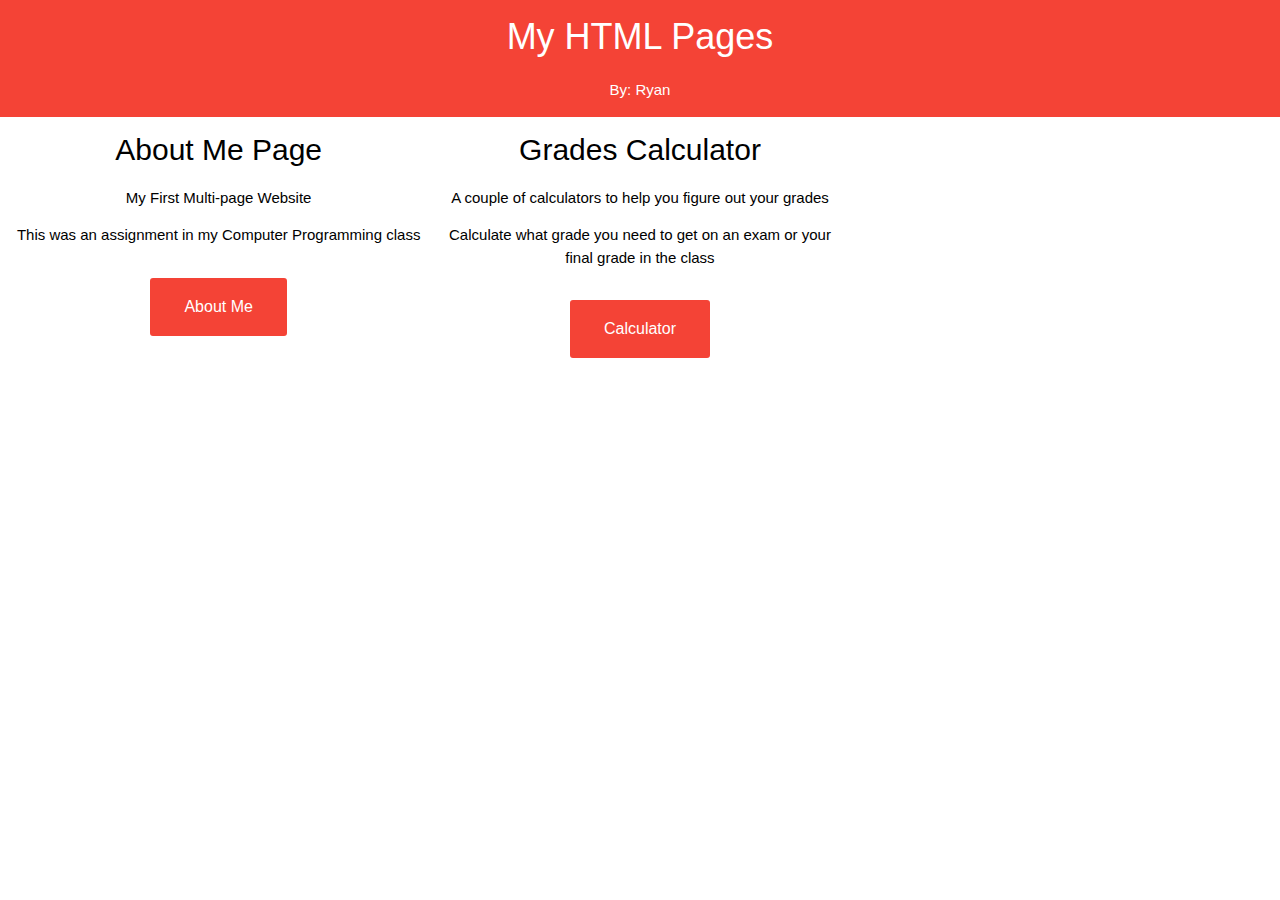
<file: index.html>
<html>
  <head>
  <meta name="viewport" content="width=device-width, initial-scale=1.0">
    <title>Main Menu</title><link rel="shortcut icon" href="Kidaubis-Design-Cool-Heroes-Ironman.ico" />
	<link rel="stylesheet" href="index css.css">
  </head>
  <body>
	<div class="w3-container w3-red">
	<center><h1>My HTML Pages</h1>
	<p class="w3-hover-text-red , hoveroutline">By: Ryan</p></center>
	</div>
	<center>
	<div class="w3-row-padding">
		<div class="w3-third">
			<h2>About Me Page</h2>
			<p>My First Multi-page Website</p>
			<p>This was an assignment in my Computer Programming class</p>
			<form>
			<button type="button" class="btn border3 border333" onclick="window.location.href='website pg1.html'">About Me</button>
			</form>
		</div>
		<div class="w3-third">
			<h2>Grades Calculator</h2>
			<p>A couple of calculators to help you figure out your grades</p>
			<p>Calculate what grade you need to get on an exam or your final grade in the class
			</p>
			<form>
			<button type="button" class="btn border3 border333" onclick="window.location.href='calculator.html'">Calculator</button>
			</form>
		</div>
		<div class="w3-third">
			<h2></h2>
			<p></p>
			<p>
			</p>
		</div>
		<div class="w3-third">
			<h2></h2>
			<p></p>
			<p>
			</p>
		</div>
		
		</div>
	</center>
  </body>
</html>
</file>
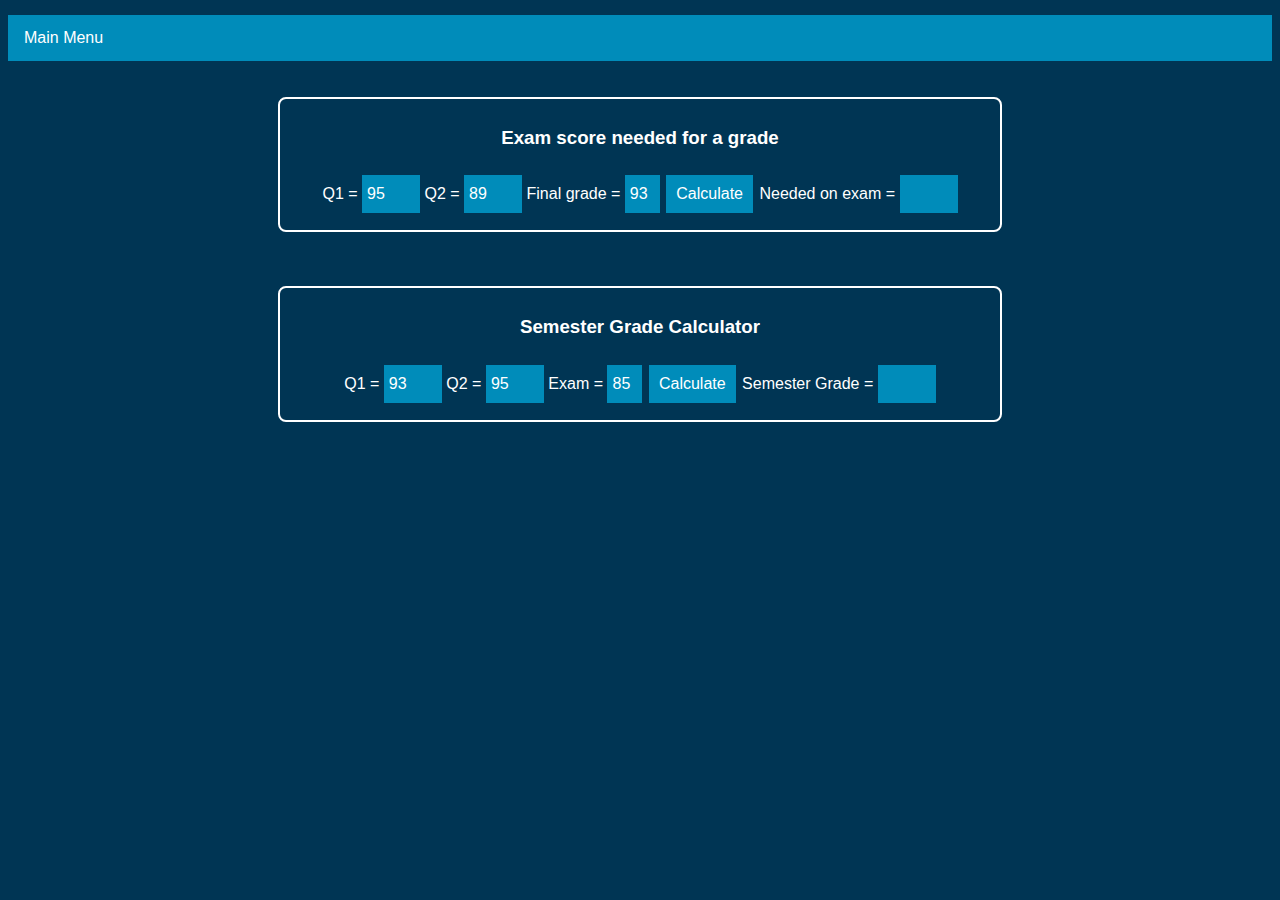
<file: calculator.html>
<html>
  <head>
        <title>Calculator</title>
		<style>
			#ul {
				list-style-type: none;
				margin: 0;
				padding: 0;
				overflow: hidden;
				background-color: #008CBA;
			}

			#li {
				float: left;
			}

			#lia {
				display: block;
				color: white;
				text-align: center;
				padding: 14px 16px;
				text-decoration: none;
			}

			#li a:hover:not(.active) {
				background-color: #276D89;
			}
			.bor {
				border: 2px solid white;
				border-radius: 8px;
				padding: 9px 10px;
				width: 100%;
				margin: auto;
				max-width: 700px;
			}
			.white{
				color:white; 
			}
			.s {
			font-family: Verdana, Helvetica, sans-serif;
			}
			.space{
				white-space: nowrap;
			}
			.marginTop{
				margin-top: 15px;
			}
			.button {
				background-color: #008CBA; /* Green */
				border: none;
				color: white;
				padding: 10px 10px;
				text-align: center;
				text-decoration: none;
				display: border-box;
				font-size: 16px;
				margin: 4px 2px;
				cursor: pointer;
				}
			.button4 {background-color: #008CBA;}
			input[type=text] {
				width: 58px;
				padding: 10px 5px;
				margin: 8px 0;
				box-sizing: border-box;
				border: none;
				background-color: #008CBA;
				color: white;
				font-size: 16px;
			}
		</style>
        <script>
			function addNumbers(){
				var val1 = parseInt(document.getElementById("value1").value);
				var val2 = parseInt(document.getElementById("value2").value);
				var val3 = parseInt(document.getElementById("value3").value);
				var ansD = document.getElementById("answer");
				ansD.value = Math.round(((val3 - ((val1*.5)+(val2*.5))*(1-.2))/.2))+"%";
			 
			}
			
			function semesterGrade(){
				var val1 = parseInt(document.getElementById("value01").value);
				var val2 = parseInt(document.getElementById("value02").value);
				var val3 = parseInt(document.getElementById("value03").value);
				var ansD = document.getElementById("answer0");
				ansD.value = (val1*.4)+(val2*.4)+(val3*.2)+"%";
			 //Grade = Exam Worth × Exam Score + (100% − Exam Worth) × Current Grade
			}
        </script>
	<ul id="ul">
		<li id="li"><a id="lia" href="index.html">Main Menu</a></li>
	</ul>
  </head>
  <body class="s white marginTop" style="background-color:#003554;">
	<center>
	<br />
	<br />
		<div class="bor">
		<h3>Exam score needed for a grade</h3>
        <span class="space">Q1 = <input type="text" id="value1" name="value1" value="95" /></span>
        <span class="space">Q2 = <input type="text" id="value2" name="value2" value="89" /></span>
        <span class="space">Final grade = <input type="text" id="value3" name="value3" value="93" 
			style="width:35px"/></span>
        <input class="button button4" type="button" name="Sumbit" value="Calculate" 
			onclick="javascript:addNumbers()"/>
       <span class="space"> Needed on exam = <input type="text" id="answer" name="answer" value="" /></span>
		</div>
		<br />
		<br />
		<br />
		<div class="bor">
		<h3>Semester Grade Calculator</h3>
		<span class="space">Q1 = <input type="text" id="value01" name="value01" value="93" /></span>
        <span class="space">Q2 = <input type="text" id="value02" name="value02" value="95" /></span>
		<span class="space">Exam = <input type="text" id="value03" name="value03" value="85" 
			style="width:35px"/></span>
		<input class="button button4"type="button" name="Sumbit" value="Calculate" 
			onclick="javascript:semesterGrade()"/>
		<span class="space">Semester Grade = <input type="text" id="answer0" name="answer" value=""/></span>
		</div>
	</center>
  </body>
</html>
</file>
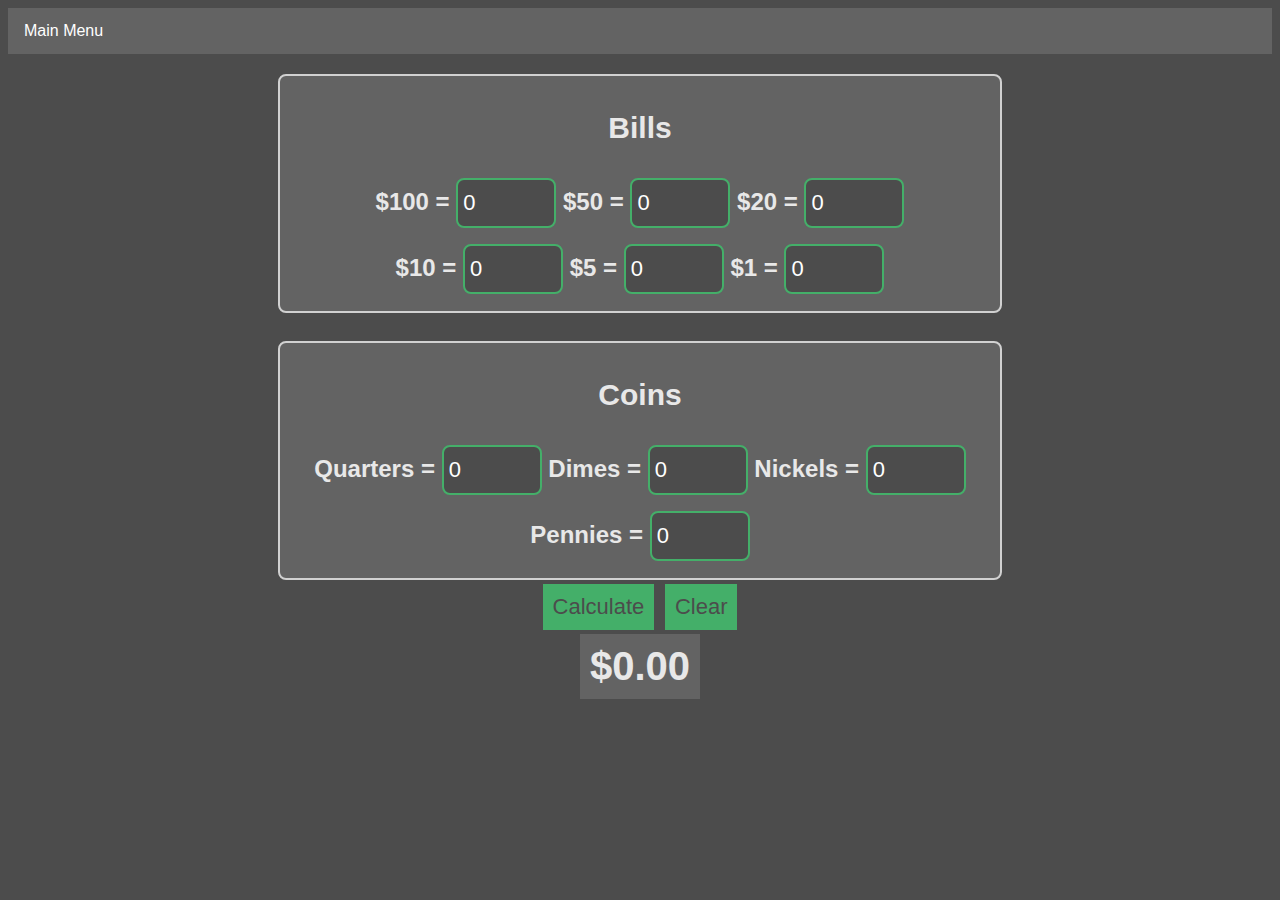
<file: countMoney.html>
<html>
	<head>
		<title>Counting Money</title>
		<link rel="stylesheet" href="moneycss.css">
		<ul id="ul">
			<li id="li"><a id="lia" href="index.html">Main Menu</a></li>
		</ul>
	</head>
	<body>
	<center><h2>
		<span class="space"></span><div class="bor">
		<h1>Bills</h1>
		$100 = <input type="number" name="100" id="100" min="0" value="0">
		</span>
		<span class="space">
		$50 = <input type="number" name="50" id="50" min="0" value="0">
		</span>
		<span class="space">
		$20 = <input type="number" name="20" id="20" min="0" value="0">
		</span>
		<span class="space">
		$10 = <input type="number" name="10" id="10" min="0" value="0">
		</span>
		<span class="space">
		$5 = <input type="number" name="5" id="5" min="0" value="0">
		</span>
		<span class="space">
		$1 = <input type="number" name="1" id="1" min="0" value="0">
		</span></div>
		<br />
		<div class="bor">
		<h1>Coins</h1>
		<span class="space">
		Quarters = <input type="number" name="Quarters" id="Quarters" min="0" value="0">
		</span>
		<span class="space">
		Dimes = <input type="number" name="Dimes" id="Dimes" min="0" value="0">
		</span>
		<span class="space">
		Nickels = <input type="number" name="Nickels" id="Nickels" min="0" value="0">
		</span>
		<span class="space">
		Pennies = <input type="number" name="Pennies" id="Pennies" min="0" value="0">
		</span></div>
		<input class="button button4" type="button" name="Sumbit" value="Calculate" 
			onclick="javascript:countMoney()"/>
		<input class="button button4" type="button" name="Refresh" value="Clear" 
			onclick="javascript:refresh()"/>
		<br />
		<p class="ans" id="line">$0.00</p>
	</h2></center>
		<script src="javascript script.js">
		</script>
		
	</body>
</html>
</file>
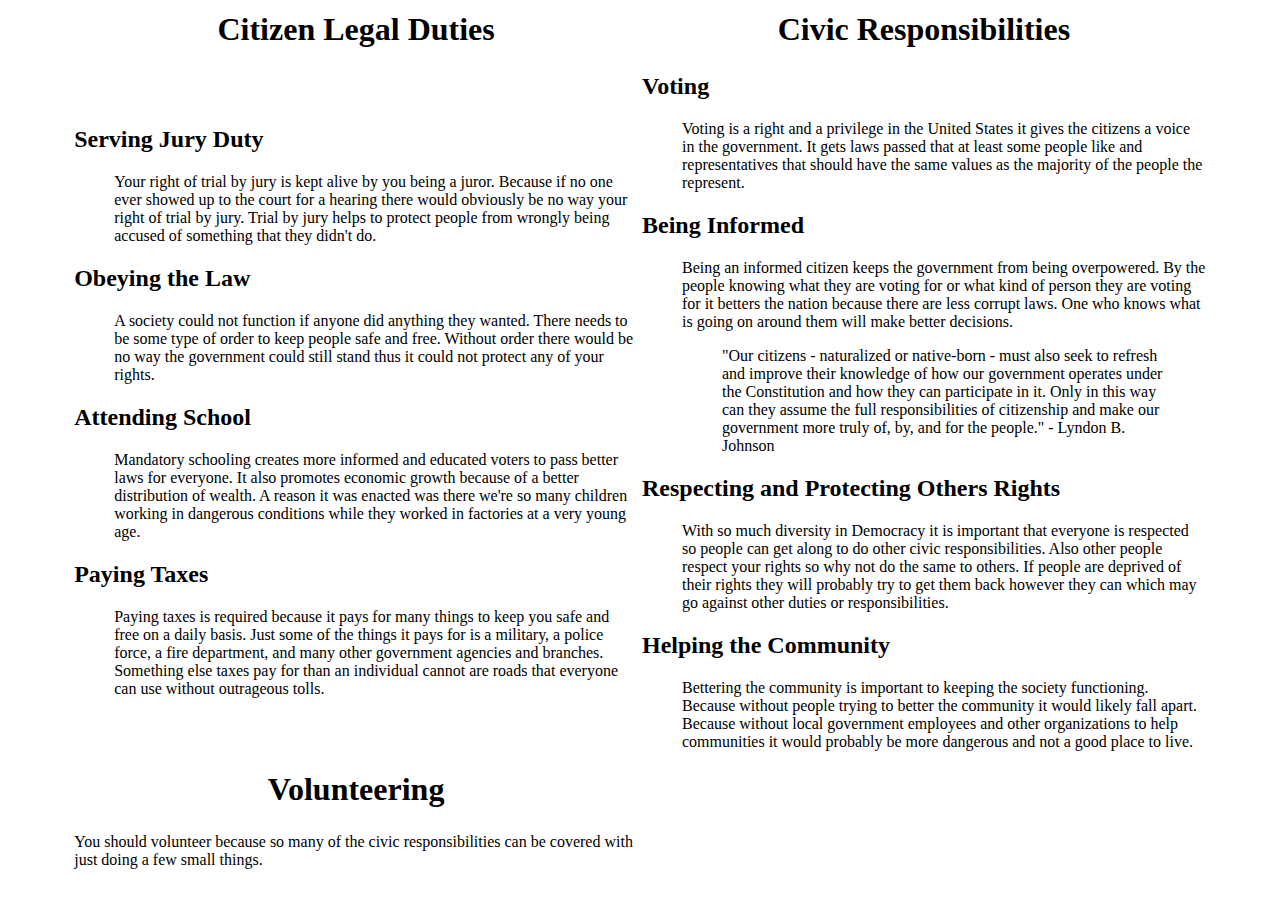
<file: government project Ryan.html>
<html>
	<head>
		<title>Government Brochure</title>
		<style>
			
		</style>
	</head>
	<body><center>
		<table style="width:90%">
		<tr>
			<th><h1>Citizen Legal Duties</h1></th>
			<th><h1>Civic Responsibilities</h1></th> 
		</tr>
		<tr>
			<td style="width: 45%">
			<dl>
				<dt><h2>Serving Jury Duty</h2></dt>
					<dd>
						Your right of trial by jury is kept alive 
						by you being a juror. Because if no one ever 
						showed up to the court for a hearing there 
						would obviously be no way your right of trial 
						by jury. Trial by jury helps to protect people from wrongly 
						being accused of something that they didn't do.
					</dd>
				<dt><h2>Obeying the Law</h2></dt>
					<dd>
						A society could not function if anyone did 
						anything they wanted. There needs to be some 
						type of order to keep people safe and free. 
						Without order there would be no way the government 
						could still stand thus it could not protect any of your rights.
					</dd>
				<dt><h2>Attending School</h2></dt>
					<dd>
						Mandatory schooling creates more informed 
						and educated voters to pass better laws for everyone. 
						It also promotes economic growth because of a better 
						distribution of wealth. A reason it was enacted was there 
						we're so many children working in dangerous conditions while 
						they worked in factories at a very young age.
					</dd>
				<dt><h2>Paying Taxes</h2></dt>
					<dd>
						Paying taxes is required because it pays for many things to keep 
						you safe and free on a daily basis. Just some of the things it pays for is 
						a military, a police force, a fire department, and many other government 
						agencies and branches. Something else taxes pay for than an individual cannot 
						are roads that everyone can use without outrageous tolls.
					</dd>
			</dl>
			</td>
			<td style="width: 45%">
				<dl>
					<dt><h2>Voting</h2></dt>
						<dd>
							Voting is a right and a privilege in the United States 
							it gives the citizens a voice in the government. It gets 
							laws passed that at least some people like and representatives 
							that should have the same values as the majority of the 
							people the represent.
						</dd>
					<dt><h2>Being Informed</h2></dt>
						<dd>
							Being an informed citizen keeps the government from 
							being overpowered. By the people knowing what they are 
							voting for or what kind of person they are voting for 
							it betters the nation because there are less corrupt laws. 
							One who knows what is going on around them will make better decisions. 
							<blockquote>"Our citizens - naturalized or native-born - must also seek 
							to refresh and improve their knowledge of how our government operates 
							under the Constitution and how they can participate in it. Only in this 
							way can they assume the full responsibilities of citizenship and make 
							our government more truly of, by, and for the people."     - Lyndon B. 
							Johnson</blockquote>
							
						</dd>
					<dt><h2>Respecting and Protecting Others Rights</h2></dt>
						<dd>
							With so much diversity in Democracy it is important that everyone
							is respected so people can get along to do other 
							civic responsibilities. Also other people respect your rights so 
							why not do the same to others. If people are deprived of their rights 
							they will probably try to get them back however they can 
							which may go against other duties or responsibilities.
						</dd>
					<dt><h2>Helping the Community</h2></dt>
						<dd>
							Bettering the community is important to keeping the 
							society functioning. Because without people trying to 
							better the community it would likely fall apart. Because 
							without local government employees and other organizations 
							to help communities it would probably be more dangerous 
							and not a good place to live.
						</dd>
				</dl>
			</td>
		</tr>
		<tr>
			<th><h1>Volunteering</h1></th>
		</tr>
		<tr>
			<td>
				You should volunteer because so many of the civic responsibilities can 
				be covered with just doing a few small things.
			</td>
		</tr>
		</table>
	</center></body>
</html>
</file>
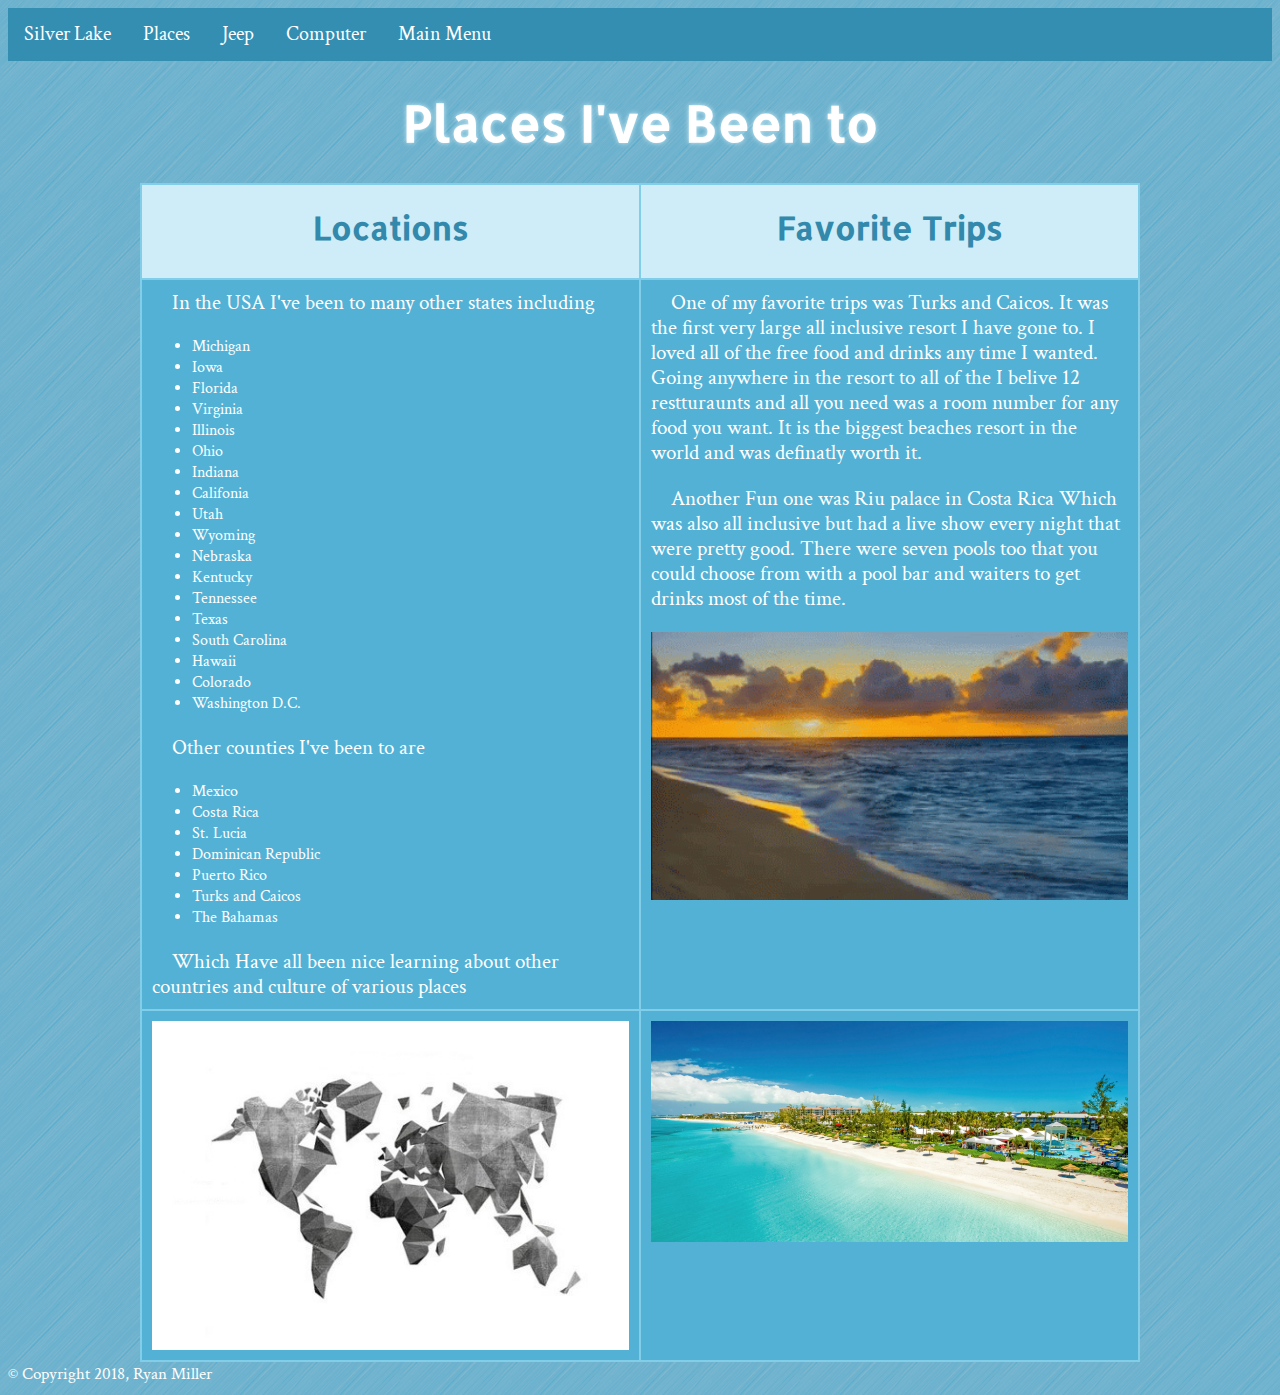
<file: Website pg2.html>
<html>
  <head>
    <title>About Me</title><link rel="shortcut icon" href="Kidaubis-Design-Cool-Heroes-Ironman.ico" />
	<style>
	</style>
	<link rel="stylesheet" href="webstyle.css">
	<link href="https://fonts.googleapis.com/css?family=Allerta" rel="stylesheet">
	<link href="https://fonts.googleapis.com/css?family=Crimson+Text" rel="stylesheet">
  </head>
  <body>
		<ul id="ul">
			<li id="li"><a id="lia" href="website pg1.html">Silver Lake</a></li>
			<li id="li"><a id="lia" href="website pg2.html">Places</a></li>
			<li id="li"><a id="lia" href="website pg3.html">Jeep</a></li>
			<li id="li"><a id="lia" href="website pg4.html">Computer</a></li>
			<li id="li"><a id="lia" href="index.html">Main Menu</a></li>
		</ul>
		<table style="margin: 0 auto; width:1000px">
		<col width="500">
		<col width="500">
		<caption><h1>Places I've Been to</h1></caption>
		<tr>
			<th><h2 class="thead">Locations</h2></th>
			<th><h2 class="thead">Favorite Trips</h2></th> 
		</tr>
		<tr>
			<td><p>In the USA I've been to many other states including</p>
			<ul>
				<li>Michigan</li>
				<li>Iowa</li>
				<li>Florida</li>
				<li>Virginia</li>
				<li>Illinois</li>
				<li>Ohio</li>
				<li>Indiana</li>
				<li>Califonia</li>
				<li>Utah</li>
				<li>Wyoming</li>
				<li>Nebraska</li>
				<li>Kentucky</li>
				<li>Tennessee</li>
				<li>Texas</li>
				<li>South Carolina</li>
				<li>Hawaii</li>
				<li>Colorado</li>
				<li>Washington D.C.</li>
			</ul>
			<p>Other counties I've been to are </p>
			<ul>
				<li>Mexico</li>
				<li>Costa Rica</li>
				<li>St. Lucia</li>
				<li>Dominican Republic</li>
				<li>Puerto Rico</li>
				<li>Turks and Caicos</li>
				<li>The Bahamas</li>
			</ul>
            <p>Which Have all been nice learning about other countries and culture of various places</p></td>
			<td><p>One of my favorite trips was Turks and Caicos. It was the first very large all inclusive resort I have gone to. I loved all of the 
			free food and drinks any time I wanted. Going anywhere in the resort to all of the I belive 12 restturaunts and all you need was a room number
			for any food you want. It is the biggest beaches resort in the world and was definatly worth it.</p> <p>Another Fun one was Riu palace in Costa Rica Which was also all inclusive but had a live show every night that were pretty good. There
			were seven pools too that you could choose from with a pool bar and waiters to get drinks most of the time.</p>
			<img src="wave.gif" alt="Waves" width=100%></td>
		</tr>
		<tr>
			<td><img src="poly-map.jpg" alt="World Map" width=100%></td>
			<td><img src="turks beaches.jpg" alt="World Map" width=100%></td>
		</tr>
		</table>
  </body>
  <footer>
 <small>&copy; Copyright 2018, Ryan Miller</small>
</footer>
</html>
</file>
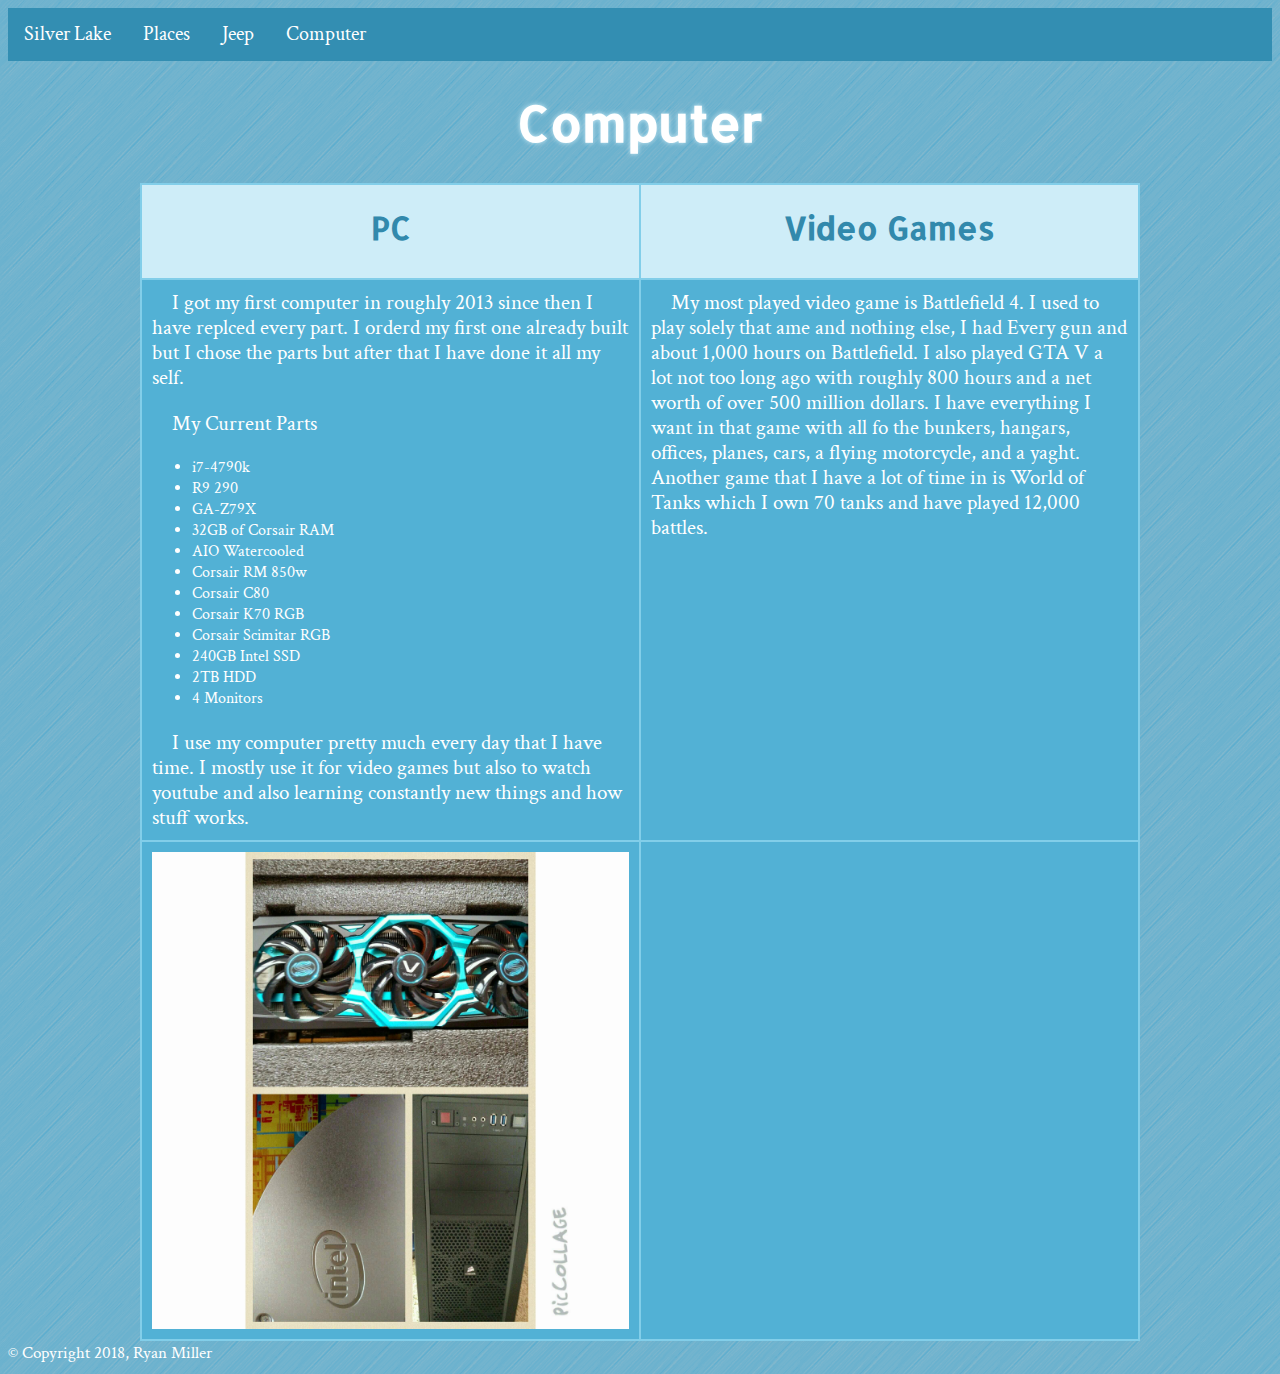
<file: Website pg4.html>
<html>
  <head>
    <title>About Me</title><link rel="shortcut icon" href="Kidaubis-Design-Cool-Heroes-Ironman.ico" />
  <style>
	</style>
	<link rel="stylesheet" href="webstyle.css">
	<link href="https://fonts.googleapis.com/css?family=Allerta" rel="stylesheet">
	<link href="https://fonts.googleapis.com/css?family=Crimson+Text" rel="stylesheet">
  </head>
  <body>
		<ul id="ul">
			<li id="li"><a id="lia" href="website pg1.html">Silver Lake</a></li>
			<li id="li"><a id="lia" href="website pg2.html">Places</a></li>
			<li id="li"><a id="lia" href="website pg3.html">Jeep</a></li>
			<li id="li"><a id="lia" href="website pg4.html">Computer</a></li>
		</ul>
		<table style="margin: 0 auto; width:1000px">
		<col width="500">
		<col width="500">
		<caption><h1>Computer</h1></caption>
		<tr>
			<th><h2 class="thead">PC</h2></th>
			<th><h2 class="thead">Video Games</h2></th> 
		</tr>
		<tr>
			<td><p>I got my first computer in roughly 2013 since then I have replced every part. I orderd my first one already built but I chose the parts
			but after that I have done it all my self.</p><p>My Current Parts</p>
			<ul>
				<li>i7-4790k</li>
				<li>R9 290</li>
				<li>GA-Z79X</li>
				<li>32GB of Corsair RAM</li>
				<li>AIO Watercooled</li>
				<li>Corsair RM 850w</li>
				<li>Corsair C80</li>
				<li>Corsair K70 RGB</li>
				<li>Corsair Scimitar RGB</li>
				<li>240GB Intel SSD</li>
				<li>2TB HDD</li>
				<li>4 Monitors</li>
			</ul><p>I use my computer pretty much every day that I have time. I mostly use it for video games but also to watch youtube 
			 and also learning constantly new things and how stuff works.</p></td>
			<td><p>My most played video game is Battlefield 4. I used to play solely that ame and nothing else, I had Every gun and about 1,000 hours on Battlefield.
			I also played GTA V a lot not too long ago with roughly 800 hours and a net worth of over 500 million dollars. I have everything I want in that game
			with all fo the bunkers, hangars, offices, planes, cars, a flying motorcycle, and a yaght. Another game that I have a lot of time in is World of Tanks
			which I own 70 tanks and have played 12,000 battles.</p></td>
		</tr>
		<tr>
			<td><img src="pcparts.jpg" alt="Pc Parts" width=100%></td>
			<td></td>
		</tr>
		</table>
  </body>
  <footer>
 <small>&copy; Copyright 2018, Ryan Miller</small>
</footer>
</html>
</file>
<file: moneycss.css>
body {
  background: #4C4C4C;
  font-family: 'Open Sans', sans-serif;
  font-size: 16px;
  line-heught: 24px;
  
  color: #E8E8E8;
}

h1 {
  font-size: 30px;
  line-height: 45px;
}
.space{
	white-space: nowrap;
}
.ans{
	text-align: center;
	display: table;
	margin: 0px auto 0px auto;
	background-color: #636363;
	font-size:40px;
	padding:10px;
}
input[type=number] {
	width: 100px;
	padding: 10px 5px;
	margin: 8px 0;
	box-sizing: border-box;
	border: none;
	background-color: #4C4C4C;
	color: white;
	font-size: 22px;
	border-radius: 8px;
	border: 2px solid #44AF69;
}
#ul {
	list-style-type: none;
	margin: 0;
	padding: 0;
	overflow: hidden;
	background-color: #636363;
}

#li {
	float: left;
}

#lia {
	display: block;
	color: white;
	text-align: center;
	padding: 14px 16px;
	text-decoration: none;
}

#li a:hover:not(.active) {
	background-color: #D1D1D1;
}
.bor {
	border: 2px solid #D1D1D1;
	border-radius: 8px;
	padding: 9px 10px;
	width: 100%;
	margin: auto;
	max-width: 700px;
	background-color: #636363;
}
.button {
	background-color: #44AF69;
	border: none;
	color: #4C4C4C;
	padding: 10px 10px;
	text-align: center;
	text-decoration: none;
	display: border-box;
	font-size: 22px;
	margin: 4px 2px;
	cursor: pointer;
	}
.button4 {background-color: #44AF69;}
</file>
<file: webstyle.css>
h1{
	font-family: 'Allerta', Helvetica, Arial, sans-serif;
	font-size: 50px;
	line-height: 55px;
	text-shadow: 0 0 5px #CEEDF8;
}
h2 {
	font-family: 'Allerta', Helvetica, Arial, sans-serif;
	color: #ffffff;
	font-size: 32px;
	line-height: 45px;
	background-color: #3CA7D2
}
h3, h4, h6 {
	font-family: 'Allerta', Helvetica, Arial, sans-serif;
	color: #ffffff;
	background-color: #3CA7D2
}
body {
	font-family: 'Crimson Text', Georgia, Times, serif;
	font-size: 20px;
	line-height: 25px;
	color: #ffffff;
	background-color: #3CA7D2;
	background-image: url("brushed-alum.png");
}
p {
	font-family: 'Crimson Text', Georgia, Times, serif;
	font-size: 21px;
	line-height: 25px;
	color: #ffffff;
	background-color: #52B1D5;
	text-indent: 20px;
}
table, th, td {
	border: 2px solid #82CEE9;
	border-collapse: collapse;
}
th {
	width: 500px;
	width: 500px;
	padding-top: 20px;
	background-color: #CEEDF8
}
td {
	text-align: Left;
	background-color: #52B1D5;
	vertical-align: top;
	padding: 10px;
}
.thead{
	font-family: 'Allerta', Helvetica, Arial, sans-serif;
	color: #3289AC;
	background-color: #CEEDF8;
}
#ul {
    list-style-type: none;
    margin: 0;
    padding: 0;
    overflow: hidden;
    background-color: #338EB2;
}

#li {
    float: left;
}

#lia {
    display: block;
    color: white;
    text-align: center;
    padding: 14px 16px;
    text-decoration: none;
}

#li a:hover:not(.active) {
    background-color: #276D89;
}
</file>
<file: index css.css>
/* W3.CSS 4.06 November 2017 by Jan Egil and Borge Refsnes */
html{box-sizing:border-box}*,*:before,*:after{box-sizing:inherit}
/* Extract from normalize.css by Nicolas Gallagher and Jonathan Neal git.io/normalize */
html{-ms-text-size-adjust:100%;-webkit-text-size-adjust:100%}body{margin:0}
article,aside,details,figcaption,figure,footer,header,main,menu,nav,section,summary{display:block}
audio,canvas,progress,video{display:inline-block}progress{vertical-align:baseline}
audio:not([controls]){display:none;height:0}[hidden],template{display:none}
a{background-color:transparent;-webkit-text-decoration-skip:objects}
a:active,a:hover{outline-width:0}abbr[title]{border-bottom:none;text-decoration:underline;text-decoration:underline dotted}
dfn{font-style:italic}mark{background:#ff0;color:#000}
small{font-size:80%}sub,sup{font-size:75%;line-height:0;position:relative;vertical-align:baseline}
sub{bottom:-0.25em}sup{top:-0.5em}figure{margin:1em 40px}img{border-style:none}svg:not(:root){overflow:hidden}
code,kbd,pre,samp{font-family:monospace,monospace;font-size:1em}hr{box-sizing:content-box;height:0;overflow:visible}
button,input,select,textarea{font:inherit;margin:0}optgroup{font-weight:bold}
button,input{overflow:visible}button,select{text-transform:none}
button,html [type=button],[type=reset],[type=submit]{-webkit-appearance:button}
button::-moz-focus-inner, [type=button]::-moz-focus-inner, [type=reset]::-moz-focus-inner, [type=submit]::-moz-focus-inner{border-style:none;padding:0}
button:-moz-focusring, [type=button]:-moz-focusring, [type=reset]:-moz-focusring, [type=submit]:-moz-focusring{outline:1px dotted ButtonText}
fieldset{border:1px solid #c0c0c0;margin:0 2px;padding:.35em .625em .75em}
legend{color:inherit;display:table;max-width:100%;padding:0;white-space:normal}textarea{overflow:auto}
[type=checkbox],[type=radio]{padding:0}
[type=number]::-webkit-inner-spin-button,[type=number]::-webkit-outer-spin-button{height:auto}
[type=search]{-webkit-appearance:textfield;outline-offset:-2px}
[type=search]::-webkit-search-cancel-button,[type=search]::-webkit-search-decoration{-webkit-appearance:none}
::-webkit-input-placeholder{color:inherit;opacity:0.54}
::-webkit-file-upload-button{-webkit-appearance:button;font:inherit}
/* End extract */
html,body{font-family:Verdana,sans-serif;font-size:15px;line-height:1.5}html{overflow-x:hidden}
h1{font-size:36px}h2{font-size:30px}h3{font-size:24px}h4{font-size:20px}h5{font-size:18px}h6{font-size:16px}.w3-serif{font-family:serif}
h1,h2,h3,h4,h5,h6{font-family:"Segoe UI",Arial,sans-serif;font-weight:400;margin:10px 0}.w3-wide{letter-spacing:4px}
hr{border:0;border-top:1px solid #eee;margin:20px 0}
.w3-image{max-width:100%;height:auto}img{margin-bottom:-5px}a{color:inherit}
.w3-table,.w3-table-all{border-collapse:collapse;border-spacing:0;width:100%;display:table}.w3-table-all{border:1px solid #ccc}
.w3-bordered tr,.w3-table-all tr{border-bottom:1px solid #ddd}.w3-striped tbody tr:nth-child(even){background-color:#f1f1f1}
.w3-table-all tr:nth-child(odd){background-color:#fff}.w3-table-all tr:nth-child(even){background-color:#f1f1f1}
.w3-hoverable tbody tr:hover,.w3-ul.w3-hoverable li:hover{background-color:#ccc}.w3-centered tr th,.w3-centered tr td{text-align:center}
.w3-table td,.w3-table th,.w3-table-all td,.w3-table-all th{padding:8px 8px;display:table-cell;text-align:left;vertical-align:top}
.w3-table th:first-child,.w3-table td:first-child,.w3-table-all th:first-child,.w3-table-all td:first-child{padding-left:16px}
.w3-btn,.w3-button{border:none;display:inline-block;outline:0;padding:8px 16px;vertical-align:middle;overflow:hidden;text-decoration:none;color:inherit;background-color:inherit;text-align:center;cursor:pointer;white-space:nowrap}
.w3-btn:hover{box-shadow:0 8px 16px 0 rgba(0,0,0,0.2),0 6px 20px 0 rgba(0,0,0,0.19)}
.w3-btn,.w3-button{-webkit-touch-callout:none;-webkit-user-select:none;-khtml-user-select:none;-moz-user-select:none;-ms-user-select:none;user-select:none}   
.w3-disabled,.w3-btn:disabled,.w3-button:disabled{cursor:not-allowed;opacity:0.3}.w3-disabled *,:disabled *{pointer-events:none}
.w3-btn.w3-disabled:hover,.w3-btn:disabled:hover{box-shadow:none}
.w3-badge,.w3-tag{background-color:#000;color:#fff;display:inline-block;padding-left:8px;padding-right:8px;text-align:center}.w3-badge{border-radius:50%}
.w3-ul{list-style-type:none;padding:0;margin:0}.w3-ul li{padding:8px 16px;border-bottom:1px solid #ddd}.w3-ul li:last-child{border-bottom:none}
.w3-tooltip,.w3-display-container{position:relative}.w3-tooltip .w3-text{display:none}.w3-tooltip:hover .w3-text{display:inline-block}
.w3-ripple:active{opacity:0.5}.w3-ripple{transition:opacity 0s}
.w3-input{padding:8px;display:block;border:none;border-bottom:1px solid #ccc;width:100%}
.w3-select{padding:9px 0;width:100%;border:none;border-bottom:1px solid #ccc}
.w3-dropdown-click,.w3-dropdown-hover{position:relative;display:inline-block;cursor:pointer}
.w3-dropdown-hover:hover .w3-dropdown-content{display:block;z-index:1}
.w3-dropdown-hover:first-child,.w3-dropdown-click:hover{background-color:#ccc;color:#000}
.w3-dropdown-hover:hover > .w3-button:first-child,.w3-dropdown-click:hover > .w3-button:first-child{background-color:#ccc;color:#000}
.w3-dropdown-content{cursor:auto;color:#000;background-color:#fff;display:none;position:absolute;min-width:160px;margin:0;padding:0}
.w3-check,.w3-radio{width:24px;height:24px;position:relative;top:6px}
.w3-sidebar{height:100%;width:200px;background-color:#fff;position:fixed!important;z-index:1;overflow:auto}
.w3-bar-block .w3-dropdown-hover,.w3-bar-block .w3-dropdown-click{width:100%}
.w3-bar-block .w3-dropdown-hover .w3-dropdown-content,.w3-bar-block .w3-dropdown-click .w3-dropdown-content{min-width:100%}
.w3-bar-block .w3-dropdown-hover .w3-button,.w3-bar-block .w3-dropdown-click .w3-button{width:100%;text-align:left;padding:8px 16px}
.w3-main,#main{transition:margin-left .4s}
.w3-modal{z-index:3;display:none;padding-top:100px;position:fixed;left:0;top:0;width:100%;height:100%;overflow:auto;background-color:rgb(0,0,0);background-color:rgba(0,0,0,0.4)}
.w3-modal-content{margin:auto;background-color:#fff;position:relative;padding:0;outline:0;width:600px}
.w3-bar{width:100%;overflow:hidden}.w3-center .w3-bar{display:inline-block;width:auto}
.w3-bar .w3-bar-item{padding:8px 16px;float:left;width:auto;border:none;outline:none;display:block}
.w3-bar .w3-dropdown-hover,.w3-bar .w3-dropdown-click{position:static;float:left}
.w3-bar .w3-button{white-space:normal}
.w3-bar-block .w3-bar-item{width:100%;display:block;padding:8px 16px;text-align:left;border:none;outline:none;white-space:normal;float:none}
.w3-bar-block.w3-center .w3-bar-item{text-align:center}.w3-block{display:block;width:100%}
.w3-responsive{display:block;overflow-x:auto}
.w3-container:after,.w3-container:before,.w3-panel:after,.w3-panel:before,.w3-row:after,.w3-row:before,.w3-row-padding:after,.w3-row-padding:before,
.w3-cell-row:before,.w3-cell-row:after,.w3-clear:after,.w3-clear:before,.w3-bar:before,.w3-bar:after{content:"";display:table;clear:both}
.w3-col,.w3-half,.w3-third,.w3-twothird,.w3-threequarter,.w3-quarter{float:left;width:100%}
.w3-col.s1{width:8.33333%}.w3-col.s2{width:16.66666%}.w3-col.s3{width:24.99999%}.w3-col.s4{width:33.33333%}
.w3-col.s5{width:41.66666%}.w3-col.s6{width:49.99999%}.w3-col.s7{width:58.33333%}.w3-col.s8{width:66.66666%}
.w3-col.s9{width:74.99999%}.w3-col.s10{width:83.33333%}.w3-col.s11{width:91.66666%}.w3-col.s12{width:99.99999%}
@media (min-width:601px){.w3-col.m1{width:8.33333%}.w3-col.m2{width:16.66666%}.w3-col.m3,.w3-quarter{width:24.99999%}.w3-col.m4,.w3-third{width:33.33333%}
.w3-col.m5{width:41.66666%}.w3-col.m6,.w3-half{width:49.99999%}.w3-col.m7{width:58.33333%}.w3-col.m8,.w3-twothird{width:66.66666%}
.w3-col.m9,.w3-threequarter{width:74.99999%}.w3-col.m10{width:83.33333%}.w3-col.m11{width:91.66666%}.w3-col.m12{width:99.99999%}}
@media (min-width:993px){.w3-col.l1{width:8.33333%}.w3-col.l2{width:16.66666%}.w3-col.l3{width:24.99999%}.w3-col.l4{width:33.33333%}
.w3-col.l5{width:41.66666%}.w3-col.l6{width:49.99999%}.w3-col.l7{width:58.33333%}.w3-col.l8{width:66.66666%}
.w3-col.l9{width:74.99999%}.w3-col.l10{width:83.33333%}.w3-col.l11{width:91.66666%}.w3-col.l12{width:99.99999%}}
.w3-content{max-width:980px;margin:auto}.w3-rest{overflow:hidden}
.w3-cell-row{display:table;width:100%}.w3-cell{display:table-cell}
.w3-cell-top{vertical-align:top}.w3-cell-middle{vertical-align:middle}.w3-cell-bottom{vertical-align:bottom}
.w3-hide{display:none!important}.w3-show-block,.w3-show{display:block!important}.w3-show-inline-block{display:inline-block!important}
@media (max-width:600px){.w3-modal-content{margin:0 10px;width:auto!important}.w3-modal{padding-top:30px}
.w3-dropdown-hover.w3-mobile .w3-dropdown-content,.w3-dropdown-click.w3-mobile .w3-dropdown-content{position:relative}	
.w3-hide-small{display:none!important}.w3-mobile{display:block;width:100%!important}.w3-bar-item.w3-mobile,.w3-dropdown-hover.w3-mobile,.w3-dropdown-click.w3-mobile{text-align:center}
.w3-dropdown-hover.w3-mobile,.w3-dropdown-hover.w3-mobile .w3-btn,.w3-dropdown-hover.w3-mobile .w3-button,.w3-dropdown-click.w3-mobile,.w3-dropdown-click.w3-mobile .w3-btn,.w3-dropdown-click.w3-mobile .w3-button{width:100%}}
@media (max-width:768px){.w3-modal-content{width:500px}.w3-modal{padding-top:50px}}
@media (min-width:993px){.w3-modal-content{width:900px}.w3-hide-large{display:none!important}.w3-sidebar.w3-collapse{display:block!important}}
@media (max-width:992px) and (min-width:601px){.w3-hide-medium{display:none!important}}
@media (max-width:992px){.w3-sidebar.w3-collapse{display:none}.w3-main{margin-left:0!important;margin-right:0!important}}
.w3-top,.w3-bottom{position:fixed;width:100%;z-index:1}.w3-top{top:0}.w3-bottom{bottom:0}
.w3-overlay{position:fixed;display:none;width:100%;height:100%;top:0;left:0;right:0;bottom:0;background-color:rgba(0,0,0,0.5);z-index:2}
.w3-display-topleft{position:absolute;left:0;top:0}.w3-display-topright{position:absolute;right:0;top:0}
.w3-display-bottomleft{position:absolute;left:0;bottom:0}.w3-display-bottomright{position:absolute;right:0;bottom:0}
.w3-display-middle{position:absolute;top:50%;left:50%;transform:translate(-50%,-50%);-ms-transform:translate(-50%,-50%)}
.w3-display-left{position:absolute;top:50%;left:0%;transform:translate(0%,-50%);-ms-transform:translate(-0%,-50%)}
.w3-display-right{position:absolute;top:50%;right:0%;transform:translate(0%,-50%);-ms-transform:translate(0%,-50%)}
.w3-display-topmiddle{position:absolute;left:50%;top:0;transform:translate(-50%,0%);-ms-transform:translate(-50%,0%)}
.w3-display-bottommiddle{position:absolute;left:50%;bottom:0;transform:translate(-50%,0%);-ms-transform:translate(-50%,0%)}
.w3-display-container:hover .w3-display-hover{display:block}.w3-display-container:hover span.w3-display-hover{display:inline-block}.w3-display-hover{display:none}
.w3-display-position{position:absolute}
.w3-circle{border-radius:50%}
.w3-round-small{border-radius:2px}.w3-round,.w3-round-medium{border-radius:4px}.w3-round-large{border-radius:8px}.w3-round-xlarge{border-radius:16px}.w3-round-xxlarge{border-radius:32px}
.w3-row-padding,.w3-row-padding>.w3-half,.w3-row-padding>.w3-third,.w3-row-padding>.w3-twothird,.w3-row-padding>.w3-threequarter,.w3-row-padding>.w3-quarter,.w3-row-padding>.w3-col{padding:0 8px}
.w3-container,.w3-panel{padding:0.01em 16px}.w3-panel{margin-top:16px;margin-bottom:16px}
.w3-code,.w3-codespan{font-family:Consolas,"courier new";font-size:16px}
.w3-code{width:auto;background-color:#fff;padding:8px 12px;border-left:4px solid #4CAF50;word-wrap:break-word}
.w3-codespan{color:crimson;background-color:#f1f1f1;padding-left:4px;padding-right:4px;font-size:110%}
.w3-card,.w3-card-2{box-shadow:0 2px 5px 0 rgba(0,0,0,0.16),0 2px 10px 0 rgba(0,0,0,0.12)}
.w3-card-4,.w3-hover-shadow:hover{box-shadow:0 4px 10px 0 rgba(0,0,0,0.2),0 4px 20px 0 rgba(0,0,0,0.19)}
.w3-spin{animation:w3-spin 2s infinite linear}@keyframes w3-spin{0%{transform:rotate(0deg)}100%{transform:rotate(359deg)}}
.w3-animate-fading{animation:fading 10s infinite}@keyframes fading{0%{opacity:0}50%{opacity:1}100%{opacity:0}}
.w3-animate-opacity{animation:opac 0.8s}@keyframes opac{from{opacity:0} to{opacity:1}}
.w3-animate-top{position:relative;animation:animatetop 0.4s}@keyframes animatetop{from{top:-300px;opacity:0} to{top:0;opacity:1}}
.w3-animate-left{position:relative;animation:animateleft 0.4s}@keyframes animateleft{from{left:-300px;opacity:0} to{left:0;opacity:1}}
.w3-animate-right{position:relative;animation:animateright 0.4s}@keyframes animateright{from{right:-300px;opacity:0} to{right:0;opacity:1}}
.w3-animate-bottom{position:relative;animation:animatebottom 0.4s}@keyframes animatebottom{from{bottom:-300px;opacity:0} to{bottom:0;opacity:1}}
.w3-animate-zoom {animation:animatezoom 0.6s}@keyframes animatezoom{from{transform:scale(0)} to{transform:scale(1)}}
.w3-animate-input{transition:width 0.4s ease-in-out}.w3-animate-input:focus{width:100%!important}
.w3-opacity,.w3-hover-opacity:hover{opacity:0.60}.w3-opacity-off,.w3-hover-opacity-off:hover{opacity:1}
.w3-opacity-max{opacity:0.25}.w3-opacity-min{opacity:0.75}
.w3-greyscale-max,.w3-grayscale-max,.w3-hover-greyscale:hover,.w3-hover-grayscale:hover{filter:grayscale(100%)}
.w3-greyscale,.w3-grayscale{filter:grayscale(75%)}.w3-greyscale-min,.w3-grayscale-min{filter:grayscale(50%)}
.w3-sepia{filter:sepia(75%)}.w3-sepia-max,.w3-hover-sepia:hover{filter:sepia(100%)}.w3-sepia-min{filter:sepia(50%)}
.w3-tiny{font-size:10px!important}.w3-small{font-size:12px!important}.w3-medium{font-size:15px!important}.w3-large{font-size:18px!important}
.w3-xlarge{font-size:24px!important}.w3-xxlarge{font-size:36px!important}.w3-xxxlarge{font-size:48px!important}.w3-jumbo{font-size:64px!important}
.w3-left-align{text-align:left!important}.w3-right-align{text-align:right!important}.w3-justify{text-align:justify!important}.w3-center{text-align:center!important}
.w3-border-0{border:0!important}.w3-border{border:1px solid #ccc!important}
.w3-border-top{border-top:1px solid #ccc!important}.w3-border-bottom{border-bottom:1px solid #ccc!important}
.w3-border-left{border-left:1px solid #ccc!important}.w3-border-right{border-right:1px solid #ccc!important}
.w3-topbar{border-top:6px solid #ccc!important}.w3-bottombar{border-bottom:6px solid #ccc!important}
.w3-leftbar{border-left:6px solid #ccc!important}.w3-rightbar{border-right:6px solid #ccc!important}
.w3-section,.w3-code{margin-top:16px!important;margin-bottom:16px!important}
.w3-margin{margin:16px!important}.w3-margin-top{margin-top:16px!important}.w3-margin-bottom{margin-bottom:16px!important}
.w3-margin-left{margin-left:16px!important}.w3-margin-right{margin-right:16px!important}
.w3-padding-small{padding:4px 8px!important}.w3-padding{padding:8px 16px!important}.w3-padding-large{padding:12px 24px!important}
.w3-padding-16{padding-top:16px!important;padding-bottom:16px!important}.w3-padding-24{padding-top:24px!important;padding-bottom:24px!important}
.w3-padding-32{padding-top:32px!important;padding-bottom:32px!important}.w3-padding-48{padding-top:48px!important;padding-bottom:48px!important}
.w3-padding-64{padding-top:64px!important;padding-bottom:64px!important}
.w3-left{float:left!important}.w3-right{float:right!important}
.w3-button:hover{color:#000!important;background-color:#ccc!important}
.w3-transparent,.w3-hover-none:hover{background-color:transparent!important}
.w3-hover-none:hover{box-shadow:none!important}
/* Colors */
.w3-amber,.w3-hover-amber:hover{color:#000!important;background-color:#ffc107!important}
.w3-aqua,.w3-hover-aqua:hover{color:#000!important;background-color:#00ffff!important}
.w3-blue,.w3-hover-blue:hover{color:#fff!important;background-color:#2196F3!important}
.w3-light-blue,.w3-hover-light-blue:hover{color:#000!important;background-color:#87CEEB!important}
.w3-brown,.w3-hover-brown:hover{color:#fff!important;background-color:#795548!important}
.w3-cyan,.w3-hover-cyan:hover{color:#000!important;background-color:#00bcd4!important}
.w3-blue-grey,.w3-hover-blue-grey:hover,.w3-blue-gray,.w3-hover-blue-gray:hover{color:#fff!important;background-color:#607d8b!important}
.w3-green,.w3-hover-green:hover{color:#fff!important;background-color:#4CAF50!important}
.w3-light-green,.w3-hover-light-green:hover{color:#000!important;background-color:#8bc34a!important}
.w3-indigo,.w3-hover-indigo:hover{color:#fff!important;background-color:#3f51b5!important}
.w3-khaki,.w3-hover-khaki:hover{color:#000!important;background-color:#f0e68c!important}
.w3-lime,.w3-hover-lime:hover{color:#000!important;background-color:#cddc39!important}
.w3-orange,.w3-hover-orange:hover{color:#000!important;background-color:#ff9800!important}
.w3-deep-orange,.w3-hover-deep-orange:hover{color:#fff!important;background-color:#ff5722!important}
.w3-pink,.w3-hover-pink:hover{color:#fff!important;background-color:#e91e63!important}
.w3-purple,.w3-hover-purple:hover{color:#fff!important;background-color:#9c27b0!important}
.w3-deep-purple,.w3-hover-deep-purple:hover{color:#fff!important;background-color:#673ab7!important}
.w3-red,.w3-hover-red:hover{color:#fff!important;background-color:#f44336!important}
.w3-sand,.w3-hover-sand:hover{color:#000!important;background-color:#fdf5e6!important}
.w3-teal,.w3-hover-teal:hover{color:#fff!important;background-color:#009688!important}
.w3-yellow,.w3-hover-yellow:hover{color:#000!important;background-color:#ffeb3b!important}
.w3-white,.w3-hover-white:hover{color:#000!important;background-color:#fff!important}
.w3-black,.w3-hover-black:hover{color:#fff!important;background-color:#000!important}
.w3-grey,.w3-hover-grey:hover,.w3-gray,.w3-hover-gray:hover{color:#000!important;background-color:#9e9e9e!important}
.w3-light-grey,.w3-hover-light-grey:hover,.w3-light-gray,.w3-hover-light-gray:hover{color:#000!important;background-color:#f1f1f1!important}
.w3-dark-grey,.w3-hover-dark-grey:hover,.w3-dark-gray,.w3-hover-dark-gray:hover{color:#fff!important;background-color:#616161!important}
.w3-pale-red,.w3-hover-pale-red:hover{color:#000!important;background-color:#ffdddd!important}
.w3-pale-green,.w3-hover-pale-green:hover{color:#000!important;background-color:#ddffdd!important}
.w3-pale-yellow,.w3-hover-pale-yellow:hover{color:#000!important;background-color:#ffffcc!important}
.w3-pale-blue,.w3-hover-pale-blue:hover{color:#000!important;background-color:#ddffff!important}
.w3-text-amber,.w3-hover-text-amber:hover{color:#ffc107!important}
.w3-text-aqua,.w3-hover-text-aqua:hover{color:#00ffff!important}
.w3-text-blue,.w3-hover-text-blue:hover{color:#2196F3!important}
.w3-text-light-blue,.w3-hover-text-light-blue:hover{color:#87CEEB!important}
.w3-text-brown,.w3-hover-text-brown:hover{color:#795548!important}
.w3-text-cyan,.w3-hover-text-cyan:hover{color:#00bcd4!important}
.w3-text-blue-grey,.w3-hover-text-blue-grey:hover,.w3-text-blue-gray,.w3-hover-text-blue-gray:hover{color:#607d8b!important}
.w3-text-green,.w3-hover-text-green:hover{color:#4CAF50!important}
.w3-text-light-green,.w3-hover-text-light-green:hover{color:#8bc34a!important}
.w3-text-indigo,.w3-hover-text-indigo:hover{color:#3f51b5!important}
.w3-text-khaki,.w3-hover-text-khaki:hover{color:#b4aa50!important}
.w3-text-lime,.w3-hover-text-lime:hover{color:#cddc39!important}
.w3-text-orange,.w3-hover-text-orange:hover{color:#ff9800!important}
.w3-text-deep-orange,.w3-hover-text-deep-orange:hover{color:#ff5722!important}
.w3-text-pink,.w3-hover-text-pink:hover{color:#e91e63!important}
.w3-text-purple,.w3-hover-text-purple:hover{color:#9c27b0!important}
.w3-text-deep-purple,.w3-hover-text-deep-purple:hover{color:#673ab7!important}
.w3-text-red,.w3-hover-text-red:hover{color:#f44336!important}
.w3-text-sand,.w3-hover-text-sand:hover{color:#fdf5e6!important}
.w3-text-teal,.w3-hover-text-teal:hover{color:#009688!important}
.w3-text-yellow,.w3-hover-text-yellow:hover{color:#d2be0e!important}
.w3-text-white,.w3-hover-text-white:hover{color:#fff!important}
.w3-text-black,.w3-hover-text-black:hover{color:#000!important}
.w3-text-grey,.w3-hover-text-grey:hover,.w3-text-gray,.w3-hover-text-gray:hover{color:#757575!important}
.w3-text-light-grey,.w3-hover-text-light-grey:hover,.w3-text-light-gray,.w3-hover-text-light-gray:hover{color:#f1f1f1!important}
.w3-text-dark-grey,.w3-hover-text-dark-grey:hover,.w3-text-dark-gray,.w3-hover-text-dark-gray:hover{color:#3a3a3a!important}
.w3-border-amber,.w3-hover-border-amber:hover{border-color:#ffc107!important}
.w3-border-aqua,.w3-hover-border-aqua:hover{border-color:#00ffff!important}
.w3-border-blue,.w3-hover-border-blue:hover{border-color:#2196F3!important}
.w3-border-light-blue,.w3-hover-border-light-blue:hover{border-color:#87CEEB!important}
.w3-border-brown,.w3-hover-border-brown:hover{border-color:#795548!important}
.w3-border-cyan,.w3-hover-border-cyan:hover{border-color:#00bcd4!important}
.w3-border-blue-grey,.w3-hover-border-blue-grey:hover,.w3-border-blue-gray,.w3-hover-border-blue-gray:hover{border-color:#607d8b!important}
.w3-border-green,.w3-hover-border-green:hover{border-color:#4CAF50!important}
.w3-border-light-green,.w3-hover-border-light-green:hover{border-color:#8bc34a!important}
.w3-border-indigo,.w3-hover-border-indigo:hover{border-color:#3f51b5!important}
.w3-border-khaki,.w3-hover-border-khaki:hover{border-color:#f0e68c!important}
.w3-border-lime,.w3-hover-border-lime:hover{border-color:#cddc39!important}
.w3-border-orange,.w3-hover-border-orange:hover{border-color:#ff9800!important}
.w3-border-deep-orange,.w3-hover-border-deep-orange:hover{border-color:#ff5722!important}
.w3-border-pink,.w3-hover-border-pink:hover{border-color:#e91e63!important}
.w3-border-purple,.w3-hover-border-purple:hover{border-color:#9c27b0!important}
.w3-border-deep-purple,.w3-hover-border-deep-purple:hover{border-color:#673ab7!important}
.w3-border-red,.w3-hover-border-red:hover{border-color:#f44336!important}
.w3-border-sand,.w3-hover-border-sand:hover{border-color:#fdf5e6!important}
.w3-border-teal,.w3-hover-border-teal:hover{border-color:#009688!important}
.w3-border-yellow,.w3-hover-border-yellow:hover{border-color:#ffeb3b!important}
.w3-border-white,.w3-hover-border-white:hover{border-color:#fff!important}
.w3-border-black,.w3-hover-border-black:hover{border-color:#000!important}
.w3-border-grey,.w3-hover-border-grey:hover,.w3-border-gray,.w3-hover-border-gray:hover{border-color:#9e9e9e!important}
.w3-border-light-grey,.w3-hover-border-light-grey:hover,.w3-border-light-gray,.w3-hover-border-light-gray:hover{border-color:#f1f1f1!important}
.w3-border-dark-grey,.w3-hover-border-dark-grey:hover,.w3-border-dark-gray,.w3-hover-border-dark-gray:hover{border-color:#616161!important}
.w3-border-pale-red,.w3-hover-border-pale-red:hover{border-color:#ffe7e7!important}.w3-border-pale-green,.w3-hover-border-pale-green:hover{border-color:#e7ffe7!important}
.w3-border-pale-yellow,.w3-hover-border-pale-yellow:hover{border-color:#ffffcc!important}.w3-border-pale-blue,.w3-hover-border-pale-blue:hover{border-color:#e7ffff!important}
.btn {
    background-color: #4CAF50;
    border: none;
    color: #FFFFFF;
    padding: 15px 32px;
    text-align: center;
    -webkit-transition-duration: 0.4s;
    transition-duration: 0.4s;
    margin: 16px 0 !important;
    text-decoration: none;
    font-size: 16px;
    cursor: pointer;
}
.border3 {
    border-radius: 3px;
    background-color: white;
    color: black;
    border: 2px solid #f44336;
}
.border333 {
    border-radius: 3px;
    background-color: #f44336;
    color: white;
}
.border333:hover{
    border-radius: 3px;
    background-color: white;
    color: #f44336;
}
button, input, select, textarea {
    font: inherit;
    margin: 0;
}
button, input {
    overflow: visible;
}
button, html [type=button], [type=reset], [type=submit] {
    -webkit-appearance: button;
}
.hoveroutline:hover
{
    color: white;
    text-shadow:
    -1px -1px 0 #000,
    1px -1px 0 #000,
    -1px 1px 0 #000,
    1px 1px 0 #000;  
}
</file>
